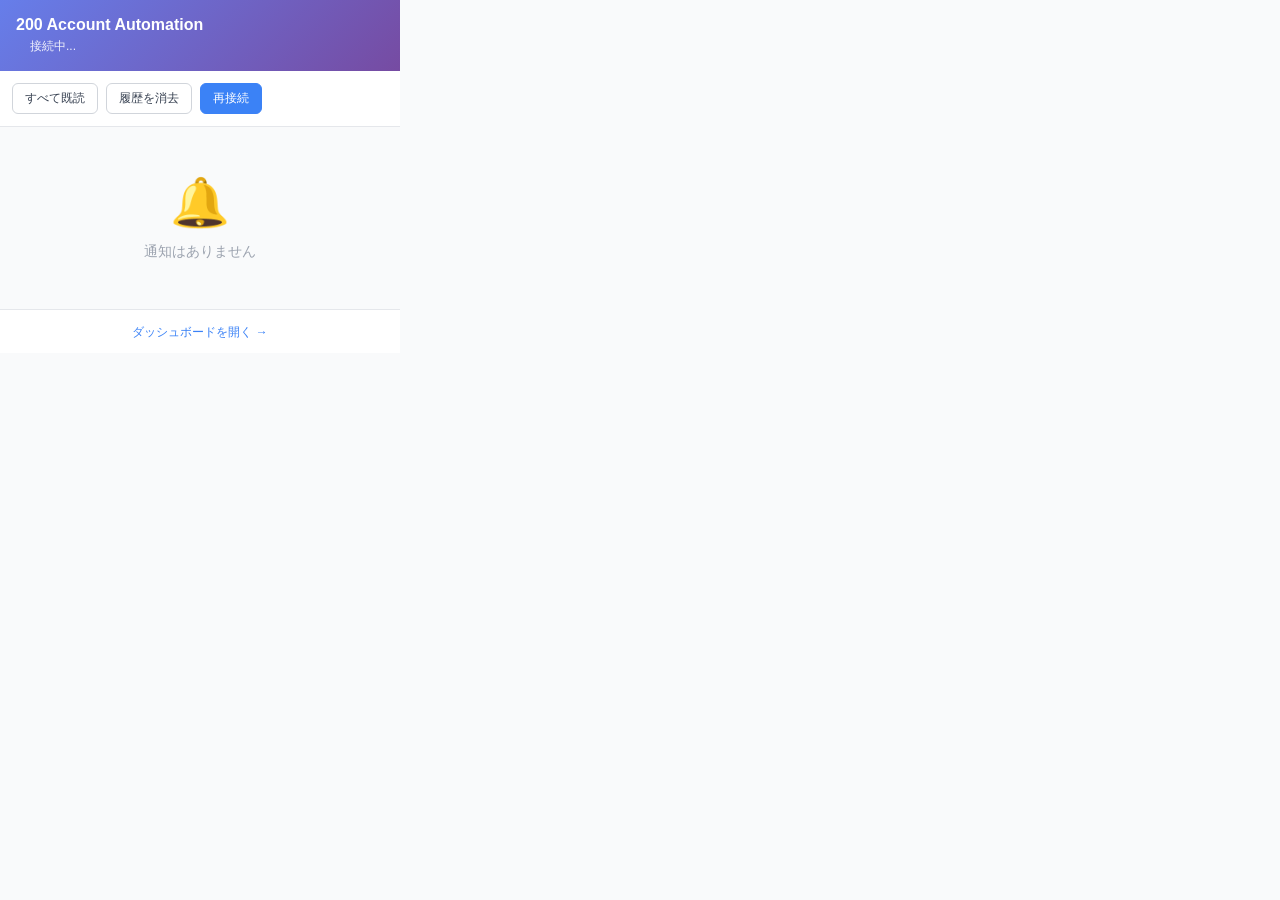
<file: chrome-extension/popup.html>
<!DOCTYPE html>
<html lang="ja">
<head>
  <meta charset="UTF-8">
  <meta name="viewport" content="width=device-width, initial-scale=1.0">
  <title>200 Account Automation Monitor</title>
  <style>
    * {
      margin: 0;
      padding: 0;
      box-sizing: border-box;
    }
    
    body {
      width: 400px;
      min-height: 300px;
      max-height: 600px;
      font-family: -apple-system, BlinkMacSystemFont, 'Segoe UI', 'Roboto', sans-serif;
      background: #f9fafb;
      color: #111827;
    }
    
    .header {
      background: linear-gradient(135deg, #667eea 0%, #764ba2 100%);
      color: white;
      padding: 16px;
    }
    
    .header h1 {
      font-size: 16px;
      font-weight: 600;
      margin-bottom: 4px;
    }
    
    .header .status {
      font-size: 12px;
      opacity: 0.9;
      display: flex;
      align-items: center;
      gap: 6px;
    }
    
    .status-indicator {
      width: 8px;
      height: 8px;
      border-radius: 50%;
      display: inline-block;
    }
    
    .status-indicator.connected {
      background: #10b981;
      box-shadow: 0 0 8px #10b981;
    }
    
    .status-indicator.disconnected {
      background: #f59e0b;
    }
    
    .status-indicator.error {
      background: #ef4444;
    }
    
    .actions {
      padding: 12px;
      background: white;
      border-bottom: 1px solid #e5e7eb;
      display: flex;
      gap: 8px;
    }
    
    .btn {
      padding: 6px 12px;
      border: 1px solid #d1d5db;
      border-radius: 6px;
      background: white;
      color: #374151;
      font-size: 12px;
      cursor: pointer;
      transition: all 0.2s;
    }
    
    .btn:hover {
      background: #f3f4f6;
      border-color: #9ca3af;
    }
    
    .btn-primary {
      background: #3b82f6;
      color: white;
      border-color: #3b82f6;
    }
    
    .btn-primary:hover {
      background: #2563eb;
      border-color: #2563eb;
    }
    
    .notifications {
      max-height: 450px;
      overflow-y: auto;
    }
    
    .notification-item {
      padding: 12px;
      border-bottom: 1px solid #e5e7eb;
      background: white;
      transition: background 0.2s;
    }
    
    .notification-item:hover {
      background: #f9fafb;
    }
    
    .notification-item.unread {
      background: #eff6ff;
      border-left: 3px solid #3b82f6;
    }
    
    .notification-header {
      display: flex;
      justify-content: space-between;
      align-items: start;
      margin-bottom: 6px;
    }
    
    .notification-title {
      font-size: 13px;
      font-weight: 600;
      color: #111827;
      display: flex;
      align-items: center;
      gap: 6px;
    }
    
    .severity-badge {
      padding: 2px 6px;
      border-radius: 4px;
      font-size: 10px;
      font-weight: 600;
      text-transform: uppercase;
    }
    
    .severity-badge.critical {
      background: #fef2f2;
      color: #dc2626;
    }
    
    .severity-badge.error {
      background: #fef2f2;
      color: #ef4444;
    }
    
    .severity-badge.warning {
      background: #fffbeb;
      color: #f59e0b;
    }
    
    .severity-badge.info {
      background: #eff6ff;
      color: #3b82f6;
    }
    
    .notification-time {
      font-size: 11px;
      color: #6b7280;
    }
    
    .notification-message {
      font-size: 12px;
      color: #4b5563;
      line-height: 1.4;
      margin-bottom: 4px;
    }
    
    .notification-account {
      font-size: 11px;
      color: #6b7280;
      font-family: 'Courier New', monospace;
    }
    
    .empty-state {
      padding: 48px 24px;
      text-align: center;
      color: #9ca3af;
    }
    
    .empty-state-icon {
      font-size: 48px;
      margin-bottom: 12px;
    }
    
    .empty-state-text {
      font-size: 14px;
    }
    
    .footer {
      padding: 12px;
      background: white;
      border-top: 1px solid #e5e7eb;
      text-align: center;
    }
    
    .footer a {
      font-size: 12px;
      color: #3b82f6;
      text-decoration: none;
    }
    
    .footer a:hover {
      text-decoration: underline;
    }
  </style>
</head>
<body>
  <div class="header">
    <h1>200 Account Automation</h1>
    <div class="status">
      <span class="status-indicator" id="statusIndicator"></span>
      <span id="statusText">接続中...</span>
    </div>
  </div>
  
  <div class="actions">
    <button class="btn" id="markAllReadBtn">すべて既読</button>
    <button class="btn" id="clearHistoryBtn">履歴を消去</button>
    <button class="btn btn-primary" id="reconnectBtn">再接続</button>
  </div>
  
  <div class="notifications" id="notificationsContainer">
    <div class="empty-state">
      <div class="empty-state-icon">🔔</div>
      <div class="empty-state-text">通知はありません</div>
    </div>
  </div>
  
  <div class="footer">
    <a href="http://localhost:8080" target="_blank">ダッシュボードを開く →</a>
  </div>
  
  <script src="popup.js"></script>
</body>
</html>
</file>
